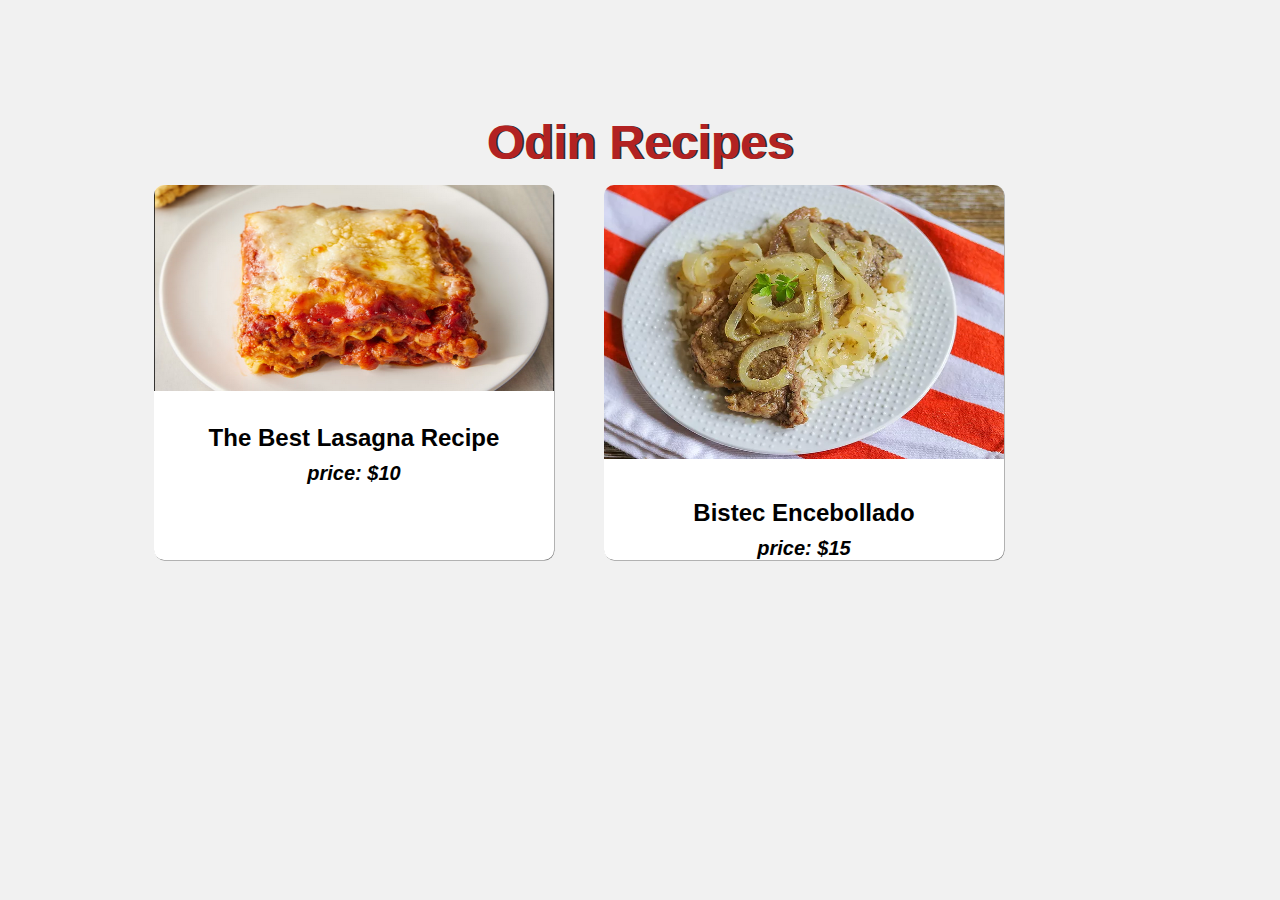
<file: index.html>
<!DOCTYPE html>
<html lang="en">
    <head>
        <meta charset="UTF-8" />
        <meta name="viewport" content="width=device-width, initial-scale=1.0" />
        <title>Odin Recipes</title>
        <link rel="stylesheet" href="./styles/main.css" />
        <link rel="stylesheet" href="./styles/posts_card.css">
    </head>
    <body>
        <h1>Odin Recipes</h1>
        <section class="container">
            
            <article class="post-recipe">
                <a href="./recipes/lasagna.html">
                    <img src="./public/lasagna.png" alt="Lasagna-Photo">
                </a>
                <h2>The Best Lasagna Recipe</h2>
                <p>price: $10</p>
            </article>

            <article class="post-recipe">
                <a href="./recipes/bistec.html">
                    <img src="./public/bistec.webp" alt="Bistec Encebollado">
                </a>
                <h2>Bistec Encebollado</h2>
                <p>price: $15</p>
            </article>

        </section>
    </body>
</html>
</file>
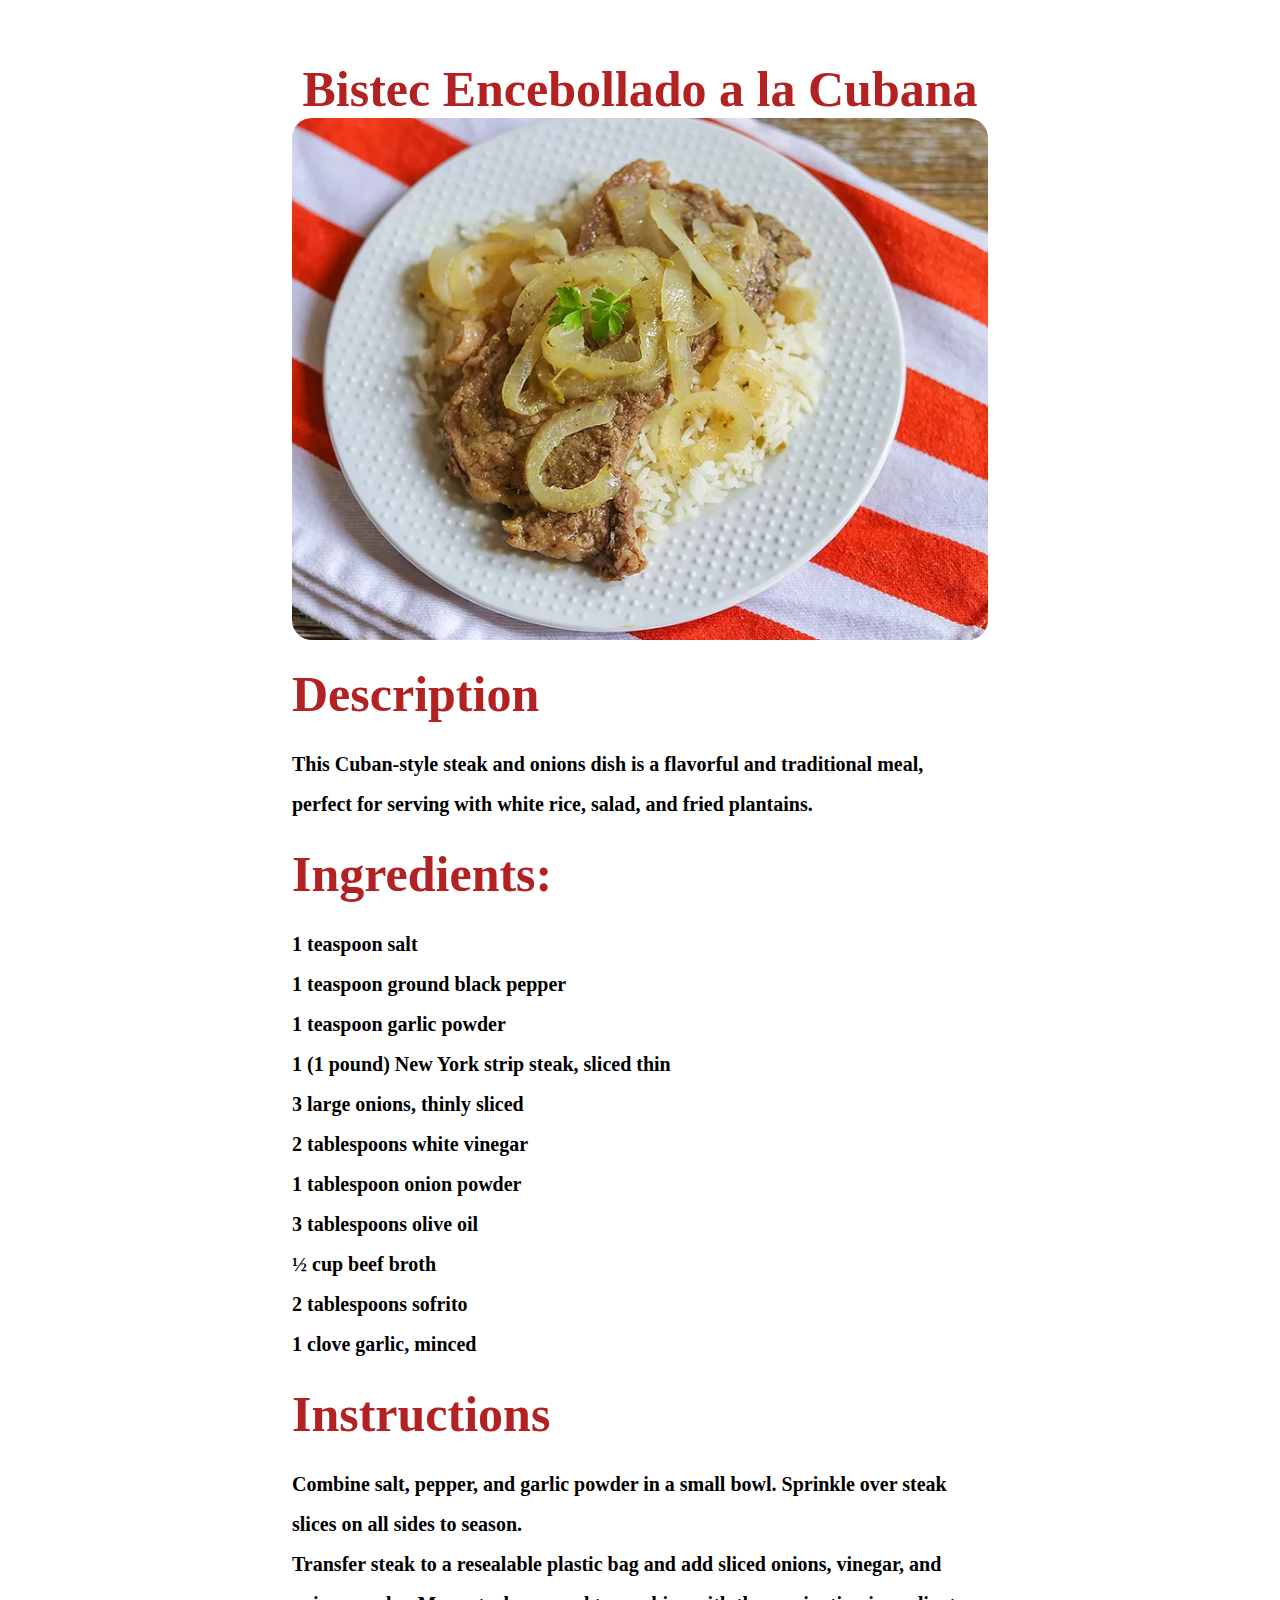
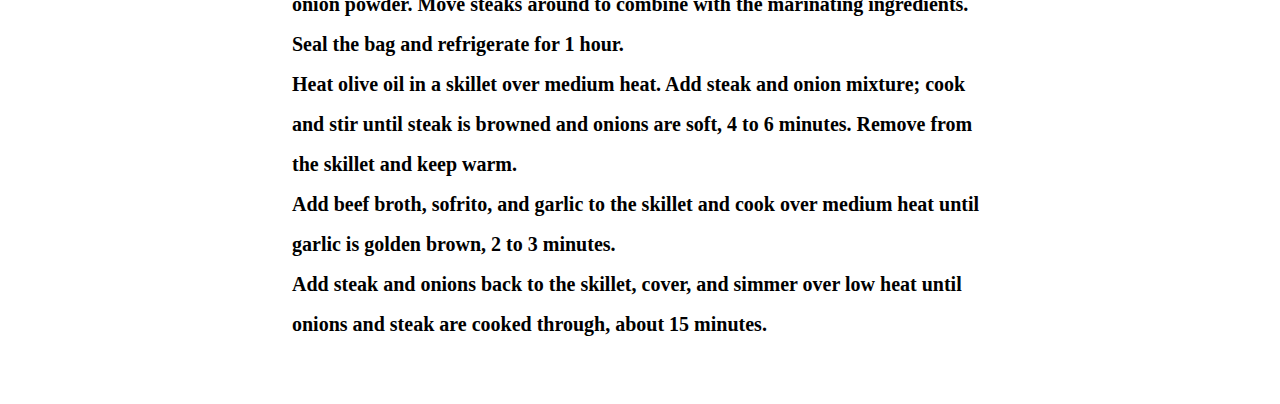
<file: recipes/bistec.html>
<!DOCTYPE html>
<html lang="en">
    <head>
        <meta charset="UTF-8" />
        <meta name="viewport" content="width=device-width, initial-scale=1.0" />
        <title>Bistec Encebollado a la Cubana</title>
        <link rel="stylesheet" href="../styles/recipes.css" />
    </head>
    <body>
        <main id="container">
            <section class="header">
                <h1 class="text">Bistec Encebollado a la Cubana</h1>
                <img src="../public/bistec.webp" alt="Bistec Encebollado" />
            </section>
            <section class="container-text">
                <h2 class="text">Description</h2>
                <p>
                    This Cuban-style steak and onions dish is a flavorful and
                    traditional meal, perfect for serving with white rice,
                    salad, and fried plantains.
                </p>
            </section>
            <section class="container-text">
                <h2 class="text">Ingredients:</h2>
                <ul>
                    <li>1 teaspoon salt</li>
                    <li>1 teaspoon ground black pepper</li>
                    <li>1 teaspoon garlic powder</li>
                    <li>1 (1 pound) New York strip steak, sliced thin</li>
                    <li>3 large onions, thinly sliced</li>
                    <li>2 tablespoons white vinegar</li>
                    <li>1 tablespoon onion powder</li>
                    <li>3 tablespoons olive oil</li>
                    <li>½ cup beef broth</li>
                    <li>2 tablespoons sofrito</li>
                    <li>1 clove garlic, minced</li>
                </ul>
            </section>
            <section class="container-text">
                <h2 class="text">Instructions</h2>
                <ol>
                    <li>
                        Combine salt, pepper, and garlic powder in a small bowl.
                        Sprinkle over steak slices on all sides to season.
                    </li>
                    <li>
                        Transfer steak to a resealable plastic bag and add
                        sliced onions, vinegar, and onion powder. Move steaks
                        around to combine with the marinating ingredients. Seal
                        the bag and refrigerate for 1 hour.
                    </li>
                    <li>
                        Heat olive oil in a skillet over medium heat. Add steak
                        and onion mixture; cook and stir until steak is browned
                        and onions are soft, 4 to 6 minutes. Remove from the
                        skillet and keep warm.
                    </li>
                    <li>
                        Add beef broth, sofrito, and garlic to the skillet and
                        cook over medium heat until garlic is golden brown, 2 to
                        3 minutes.
                    </li>
                    <li>
                        Add steak and onions back to the skillet, cover, and
                        simmer over low heat until onions and steak are cooked
                        through, about 15 minutes.
                    </li>
                </ol>
            </section>
        </main>
    </body>
</html>
</file>
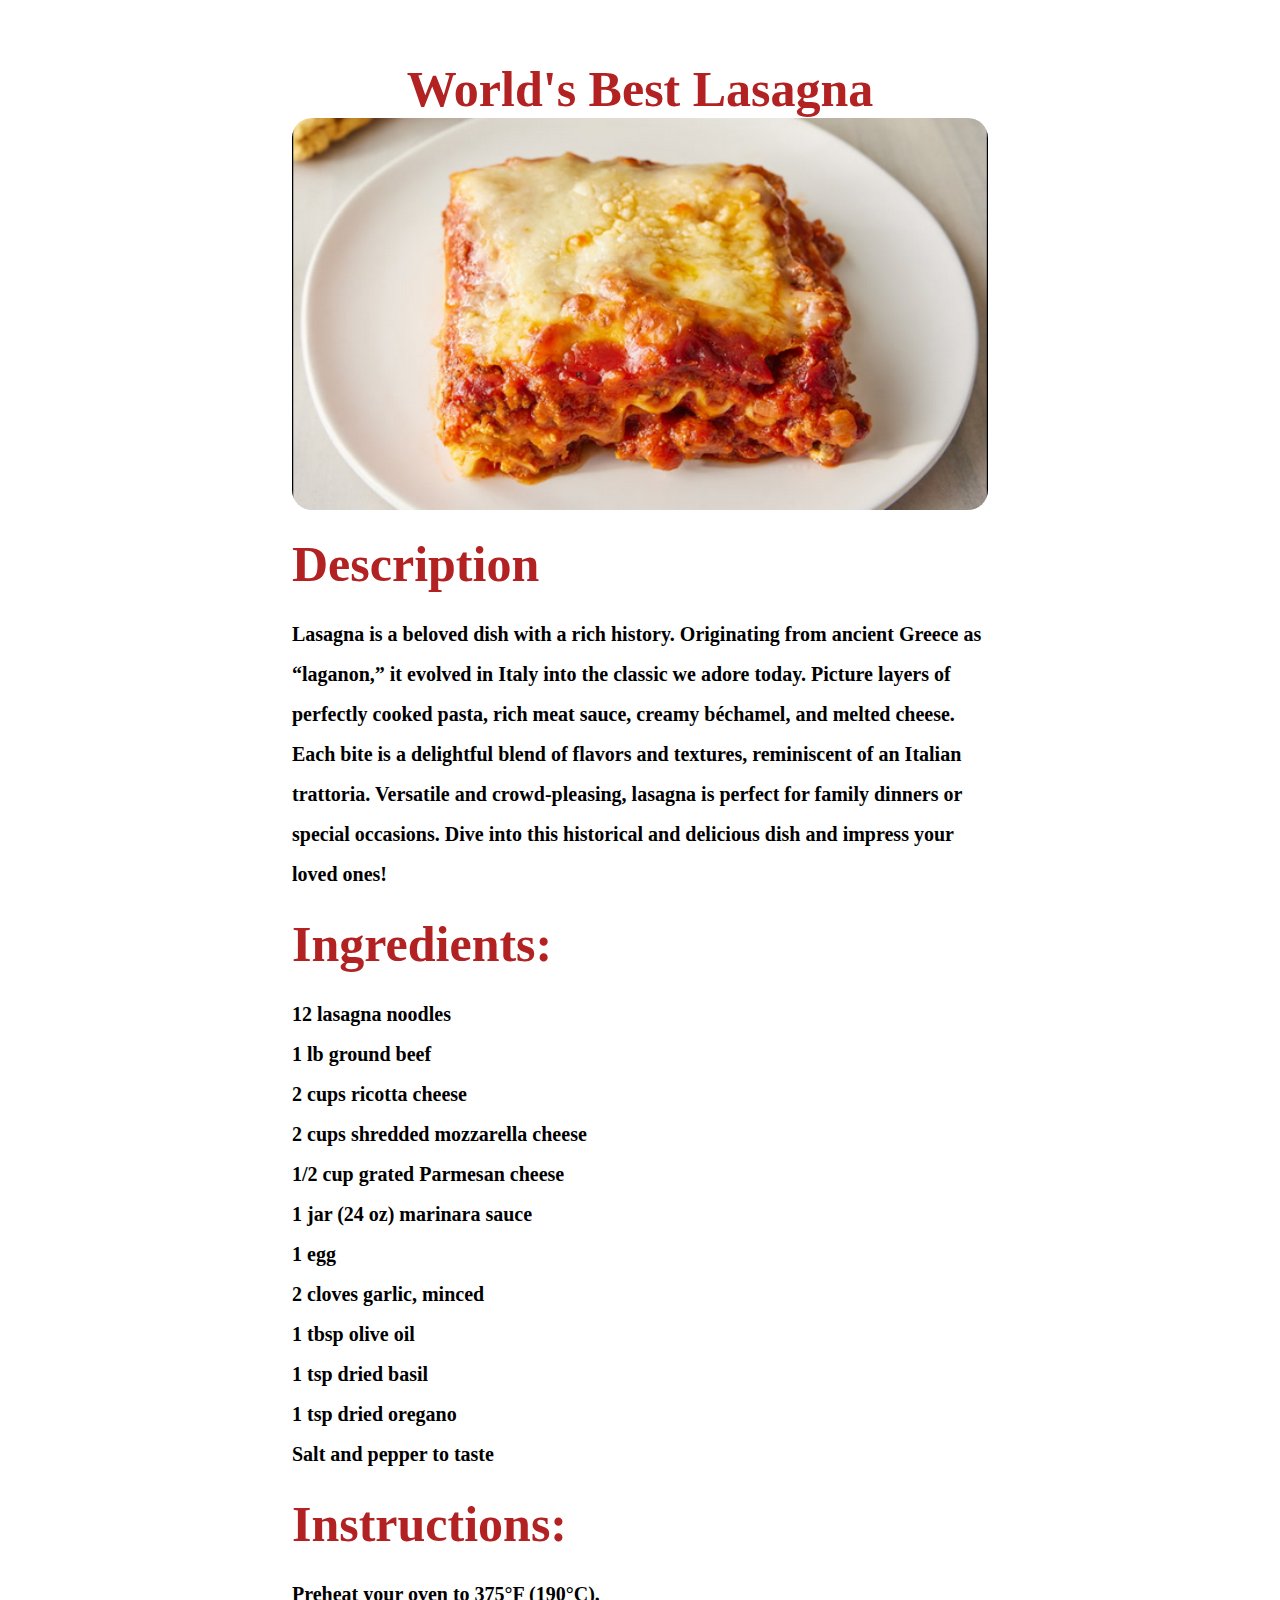
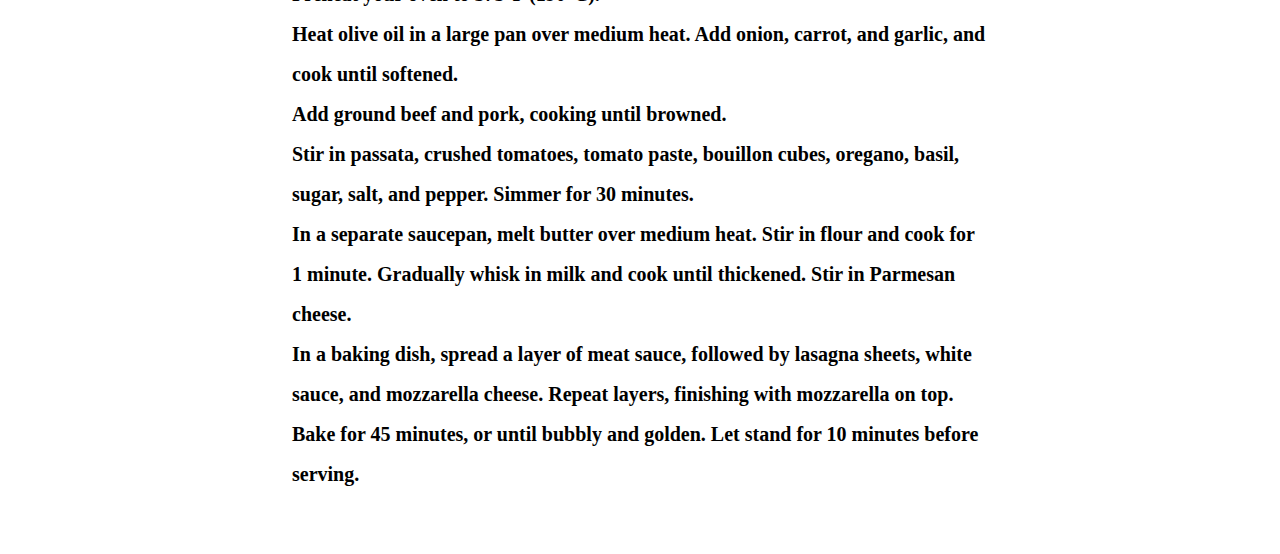
<file: recipes/lasagna.html>
<!DOCTYPE html>
<html lang="en">
    <head>
        <meta charset="UTF-8" />
        <meta name="viewport" content="width=device-width, initial-scale=1.0" />
        <title>Lasagna</title>
        <link rel="stylesheet" href="../styles/recipes.css" />
    </head>
    <body>
        <main id="container">
            <section class="header">
                <h1 class="text">World's Best Lasagna</h1>
                <img src="../public/lasagna.png" alt="Lasagna" />
            </section>
            <section class="container-text">
                <h2 class="text">Description</h2>
                <p>
                    Lasagna is a beloved dish with a rich history. Originating
                    from ancient Greece as “laganon,” it evolved in Italy into
                    the classic we adore today. Picture layers of perfectly
                    cooked pasta, rich meat sauce, creamy béchamel, and melted
                    cheese. Each bite is a delightful blend of flavors and
                    textures, reminiscent of an Italian trattoria. Versatile and
                    crowd-pleasing, lasagna is perfect for family dinners or
                    special occasions. Dive into this historical and delicious
                    dish and impress your loved ones!
                </p>
            </section>

            <section class="container-text">
                <h2 class="text">Ingredients:</h2>
                <ul>
                    <li>12 lasagna noodles</li>
                    <li>1 lb ground beef</li>
                    <li>2 cups ricotta cheese</li>
                    <li>2 cups shredded mozzarella cheese</li>
                    <li>1/2 cup grated Parmesan cheese</li>
                    <li>1 jar (24 oz) marinara sauce</li>
                    <li>1 egg</li>
                    <li>2 cloves garlic, minced</li>
                    <li>1 tbsp olive oil</li>
                    <li>1 tsp dried basil</li>
                    <li>1 tsp dried oregano</li>
                    <li>Salt and pepper to taste</li>
                </ul>
            </section>

            <section class="container-text">
                <h2 class="text">Instructions:</h2>
                <ol>
                    <li>Preheat your oven to 375°F (190°C).</li>
                    <li>
                        Heat olive oil in a large pan over medium heat. Add
                        onion, carrot, and garlic, and cook until softened.
                    </li>
                    <li>Add ground beef and pork, cooking until browned.</li>
                    <li>
                        Stir in passata, crushed tomatoes, tomato paste,
                        bouillon cubes, oregano, basil, sugar, salt, and pepper.
                        Simmer for 30 minutes.
                    </li>
                    <li>
                        In a separate saucepan, melt butter over medium heat.
                        Stir in flour and cook for 1 minute. Gradually whisk in
                        milk and cook until thickened. Stir in Parmesan cheese.
                    </li>
                    <li>
                        In a baking dish, spread a layer of meat sauce, followed
                        by lasagna sheets, white sauce, and mozzarella cheese.
                        Repeat layers, finishing with mozzarella on top.
                    </li>
                    <li>
                        Bake for 45 minutes, or until bubbly and golden. Let
                        stand for 10 minutes before serving.
                    </li>
                </ol>
            </section>
        </main>
    </body>
</html>
</file>
<file: styles/main.css>
* {
    margin: 0;
    padding: 0;
    box-sizing: border-box;
}

html {
    height: 100vh;
    width: 100%;
    background-color: #f1f1f1;
    font-family: Arial, Helvetica, sans-serif;
}

body {
    margin: 0 auto;
    padding: 100px;
    text-align: center;
}

li {
    list-style-type: none;
}

h1 {
    font-size: 3rem;
    color: firebrick;
    text-shadow: 2px 0cap rgba(0, 0, 0, 0.81);
    margin: 15px;
}
.container {
    display: flex;
    flex-wrap: wrap;
    gap: 50px;
    width: 90%;
    margin: 0 auto;
}

@media (max-width: 600px) {
    h1 {
        font-size: 25px;
    }
}
</file>
<file: styles/posts_card.css>
.post-recipe {
    width: 400px;
    min-height: 300px;
    background-color: #ffff;
    border-radius: 10px;
    box-shadow: 0.5px 0.5px 0.5px rgba(0, 0, 0, 0.519);
    display: flex;
    flex-direction: column;
}

h2 {
    border-radius: 10px;
    width: 100%;
    padding: 10px;
}

p {
    font-weight: bold;
    font-style: italic;
    font-size: 20px;
}

img {
    display: inline-block;
    width: 100%;
    height: 90%;
    border-radius: 10px 10px 0 0;
}

.post-recipe:hover {
    width: 410px;
    cursor: pointer;
    transition: ease-in-out 0.5s;
}
</file>
<file: styles/recipes.css>
* {
    margin: 0;
    padding: 0;
}

body {
    margin: 60px;
}

li {
    list-style-type: none;
}

.text {
    color: firebrick;
    font-size: 50px;
}

#container {
    padding: 0 20%;
}

.header {
    text-align: center;
}


.container-text {
    font-weight: bold;
    line-height: 2;
    font-size: 20px;
}

ul.container-text,
ol.container-text {
    margin: 20px;
}

img {
    object-fit: contain;
    width: 100%;
    max-width: 60vw;
    border-radius: 20px;
    border-color: aliceblue;
}

@media (max-width: 600px) {
    * {
        margin: 0;
        padding: 0;
    }

    .text {
        font-size: 20px !important;
    }
    body {
        margin: 30px 5px;
    }

    li {
        list-style-type: circle;
        margin: 15px;
    }

    .container-text {
        line-height: 2.5;
    }
}
</file>
